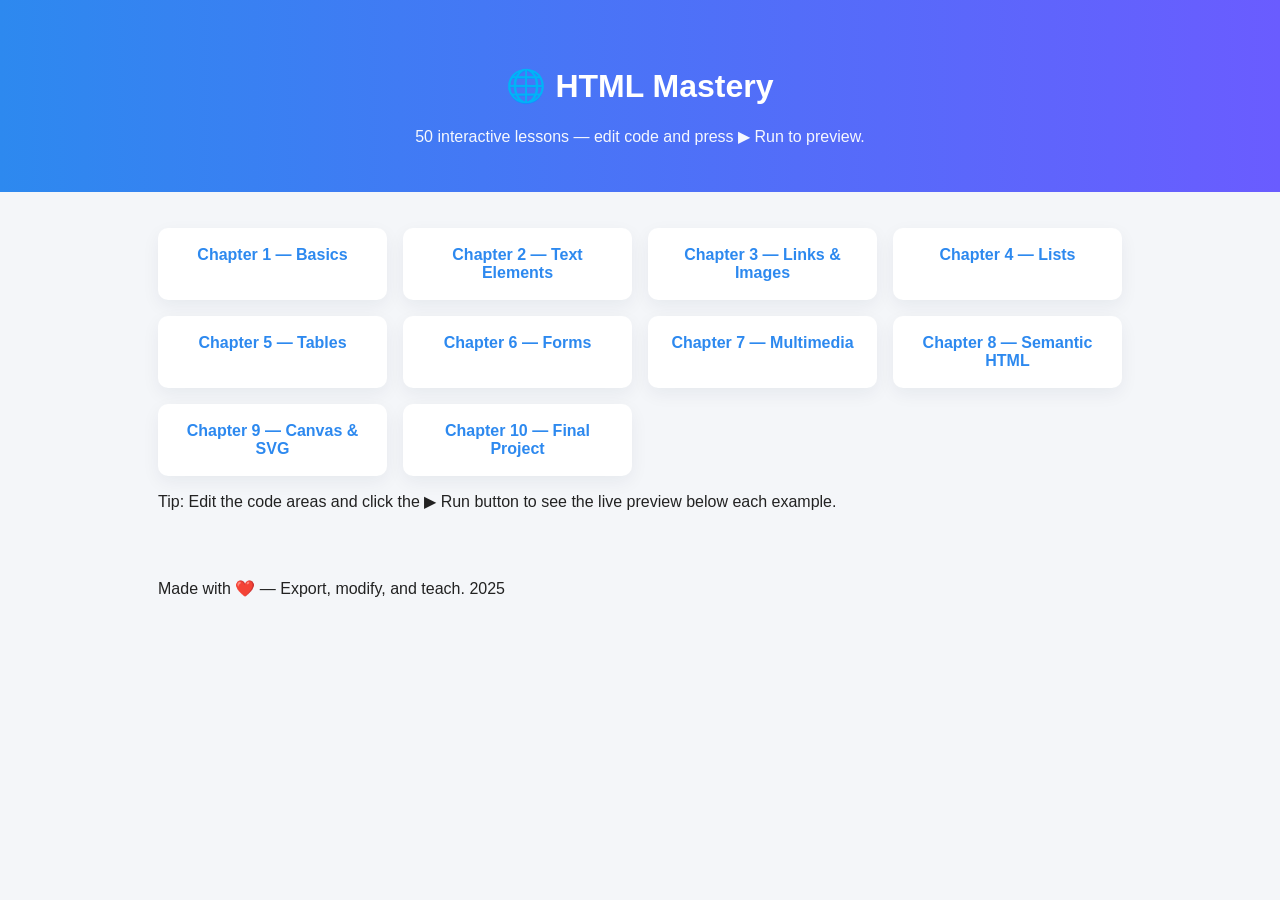
<file: index.html>
<!DOCTYPE html>
<html lang="en">
<head>
  <meta charset="utf-8" />
  <meta name="viewport" content="width=device-width,initial-scale=1" />
  <title>HTML Mastery - Home</title>
  <link rel="stylesheet" href="style.css" />
</head>
<body>
  <header class="site-header">
    <div class="container">
      <h1>🌐 HTML Mastery</h1>
      <p>50 interactive lessons — edit code and press ▶ Run to preview.</p>
    </div>
  </header>

  <main class="container">
    <section class="chapter-grid">
      <a class="chapter-card" href="page1.html">Chapter 1 — Basics</a>
      <a class="chapter-card" href="page2.html">Chapter 2 — Text Elements</a>
      <a class="chapter-card" href="page3.html">Chapter 3 — Links & Images</a>
      <a class="chapter-card" href="page4.html">Chapter 4 — Lists</a>
      <a class="chapter-card" href="page5.html">Chapter 5 — Tables</a>
      <a class="chapter-card" href="page6.html">Chapter 6 — Forms</a>
      <a class="chapter-card" href="page7.html">Chapter 7 — Multimedia</a>
      <a class="chapter-card" href="page8.html">Chapter 8 — Semantic HTML</a>
      <a class="chapter-card" href="page9.html">Chapter 9 — Canvas & SVG</a>
      <a class="chapter-card" href="page10.html">Chapter 10 — Final Project</a>
    </section>

    <section class="note">
      <p>Tip: Edit the code areas and click the ▶ Run button to see the live preview below each example.</p>
    </section>
  </main>

  <footer class="site-footer">
    <div class="container">
      <p>Made with ❤️ — Export, modify, and teach. 2025</p>
    </div>
  </footer>
</body>
</html>
</file>
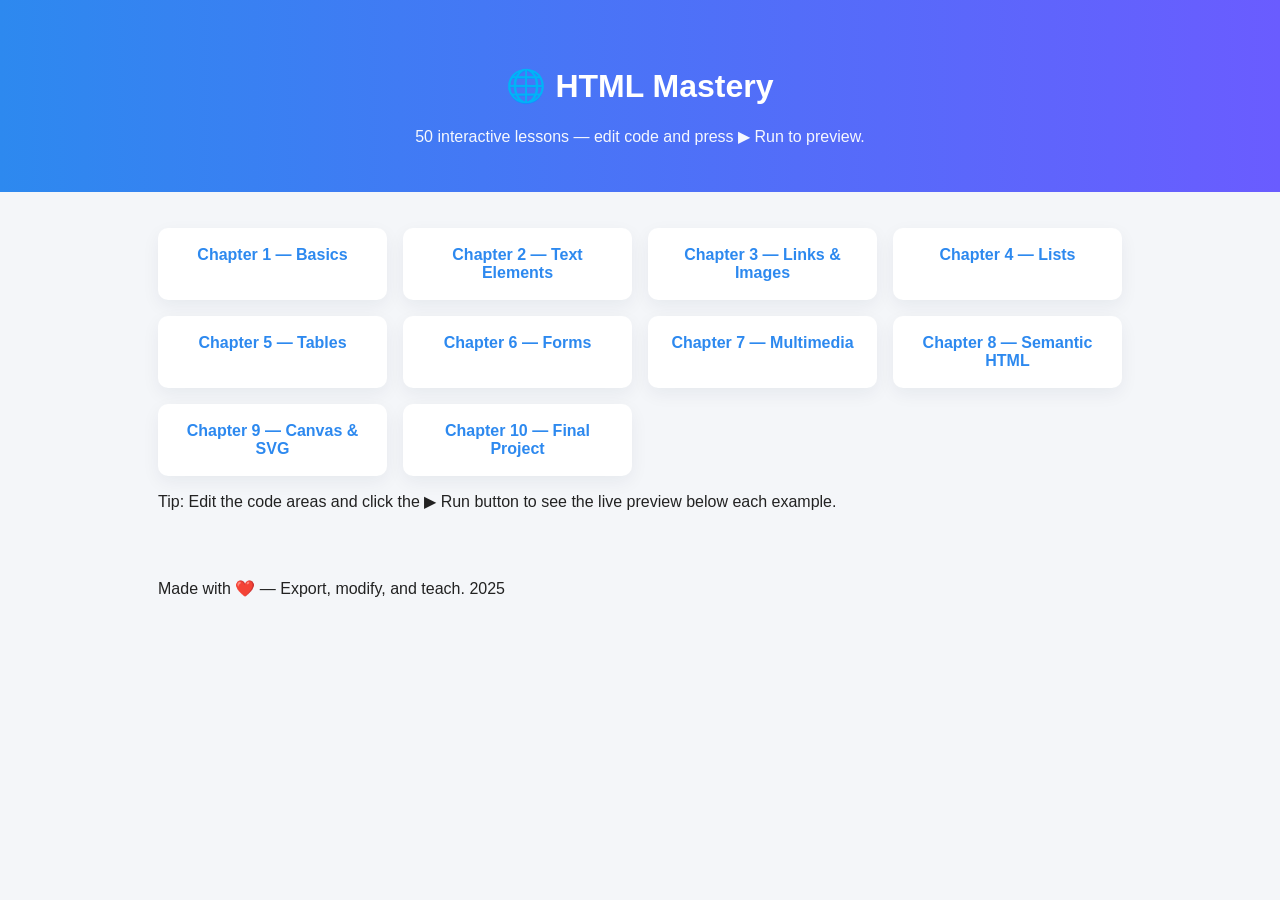
<file: index (4).html>
<!DOCTYPE html>
<html lang="en">
<head>
  <meta charset="utf-8" />
  <meta name="viewport" content="width=device-width,initial-scale=1" />
  <title>HTML Mastery - Home</title>
  <link rel="stylesheet" href="style.css" />
</head>
<body>
  <header class="site-header">
    <div class="container">
      <h1>🌐 HTML Mastery</h1>
      <p>50 interactive lessons — edit code and press ▶ Run to preview.</p>
    </div>
  </header>

  <main class="container">
    <section class="chapter-grid">
      <a class="chapter-card" href="page1.html">Chapter 1 — Basics</a>
      <a class="chapter-card" href="page2.html">Chapter 2 — Text Elements</a>
      <a class="chapter-card" href="page3.html">Chapter 3 — Links & Images</a>
      <a class="chapter-card" href="page4.html">Chapter 4 — Lists</a>
      <a class="chapter-card" href="page5.html">Chapter 5 — Tables</a>
      <a class="chapter-card" href="page6.html">Chapter 6 — Forms</a>
      <a class="chapter-card" href="page7.html">Chapter 7 — Multimedia</a>
      <a class="chapter-card" href="page8.html">Chapter 8 — Semantic HTML</a>
      <a class="chapter-card" href="page9.html">Chapter 9 — Canvas & SVG</a>
      <a class="chapter-card" href="page10.html">Chapter 10 — Final Project</a>
    </section>

    <section class="note">
      <p>Tip: Edit the code areas and click the ▶ Run button to see the live preview below each example.</p>
    </section>
  </main>

  <footer class="site-footer">
    <div class="container">
      <p>Made with ❤️ — Export, modify, and teach. 2025</p>
    </div>
  </footer>
</body>
</html>
</file>
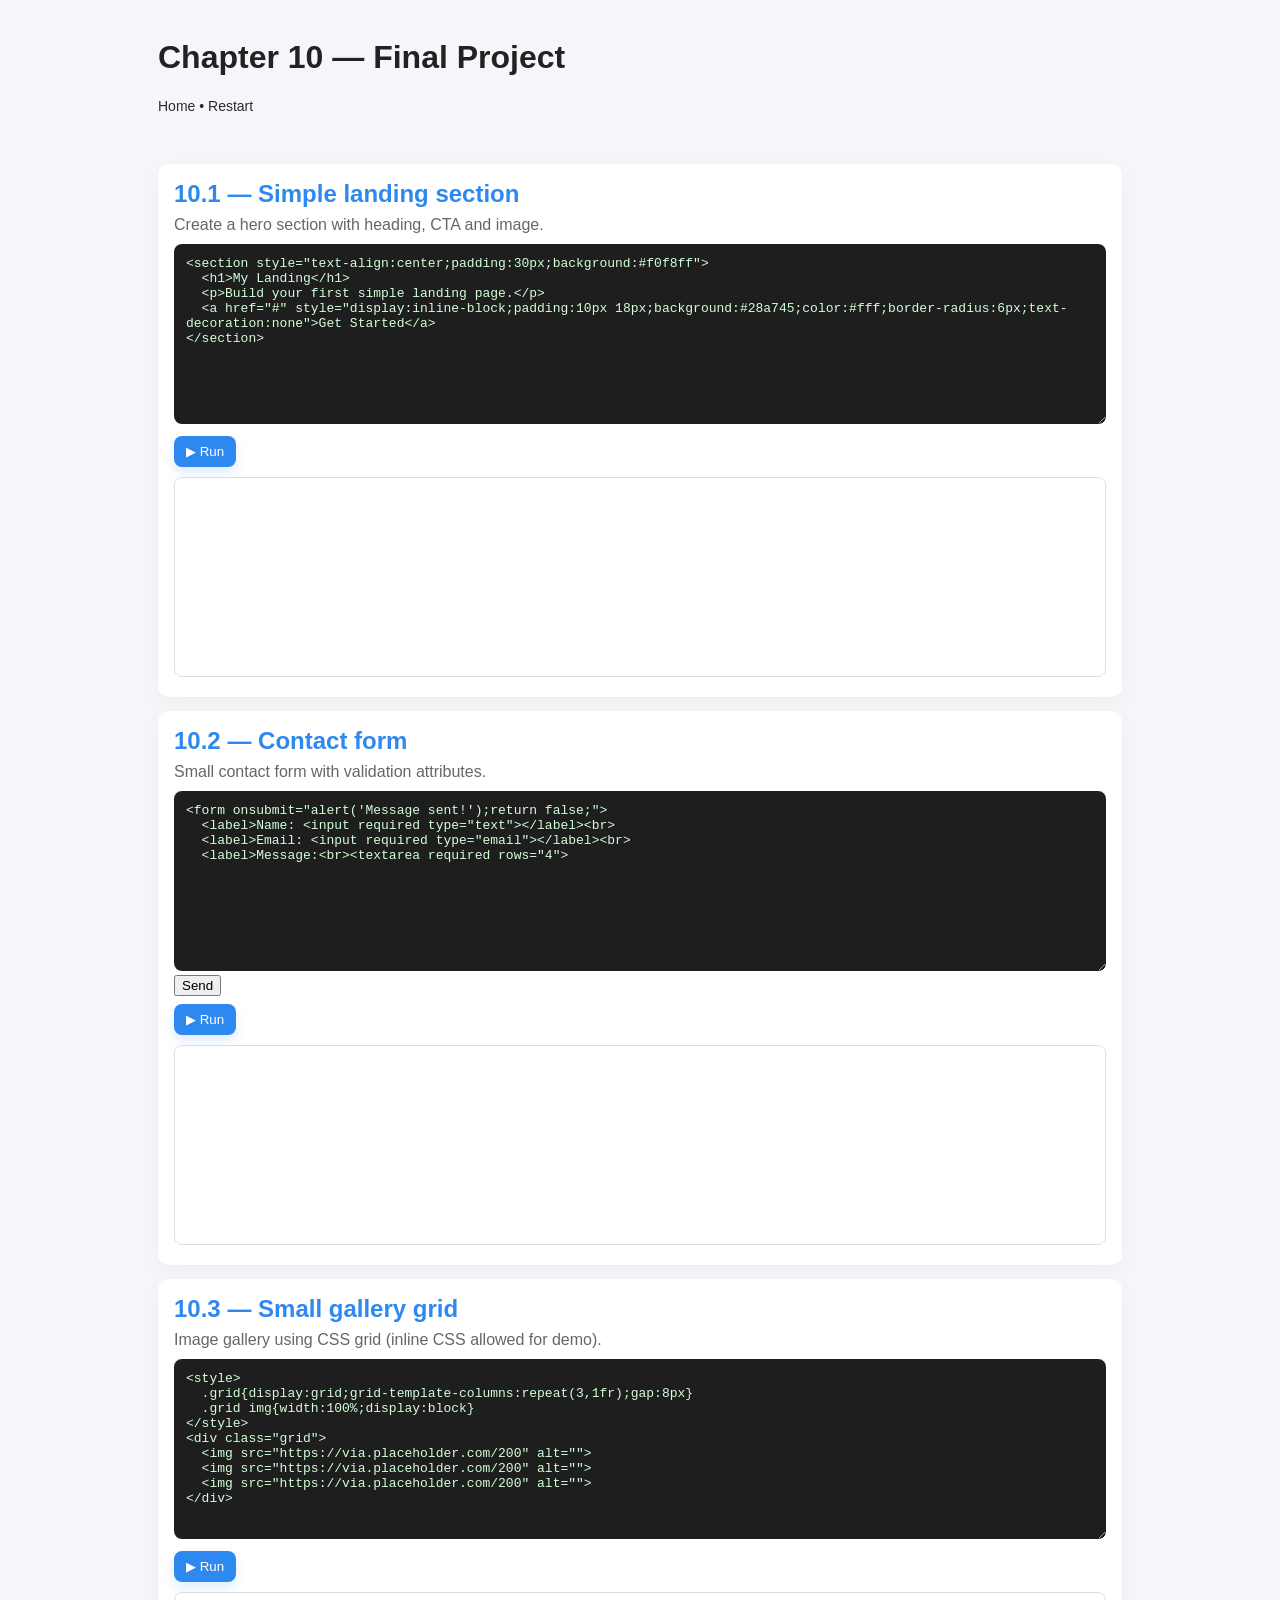
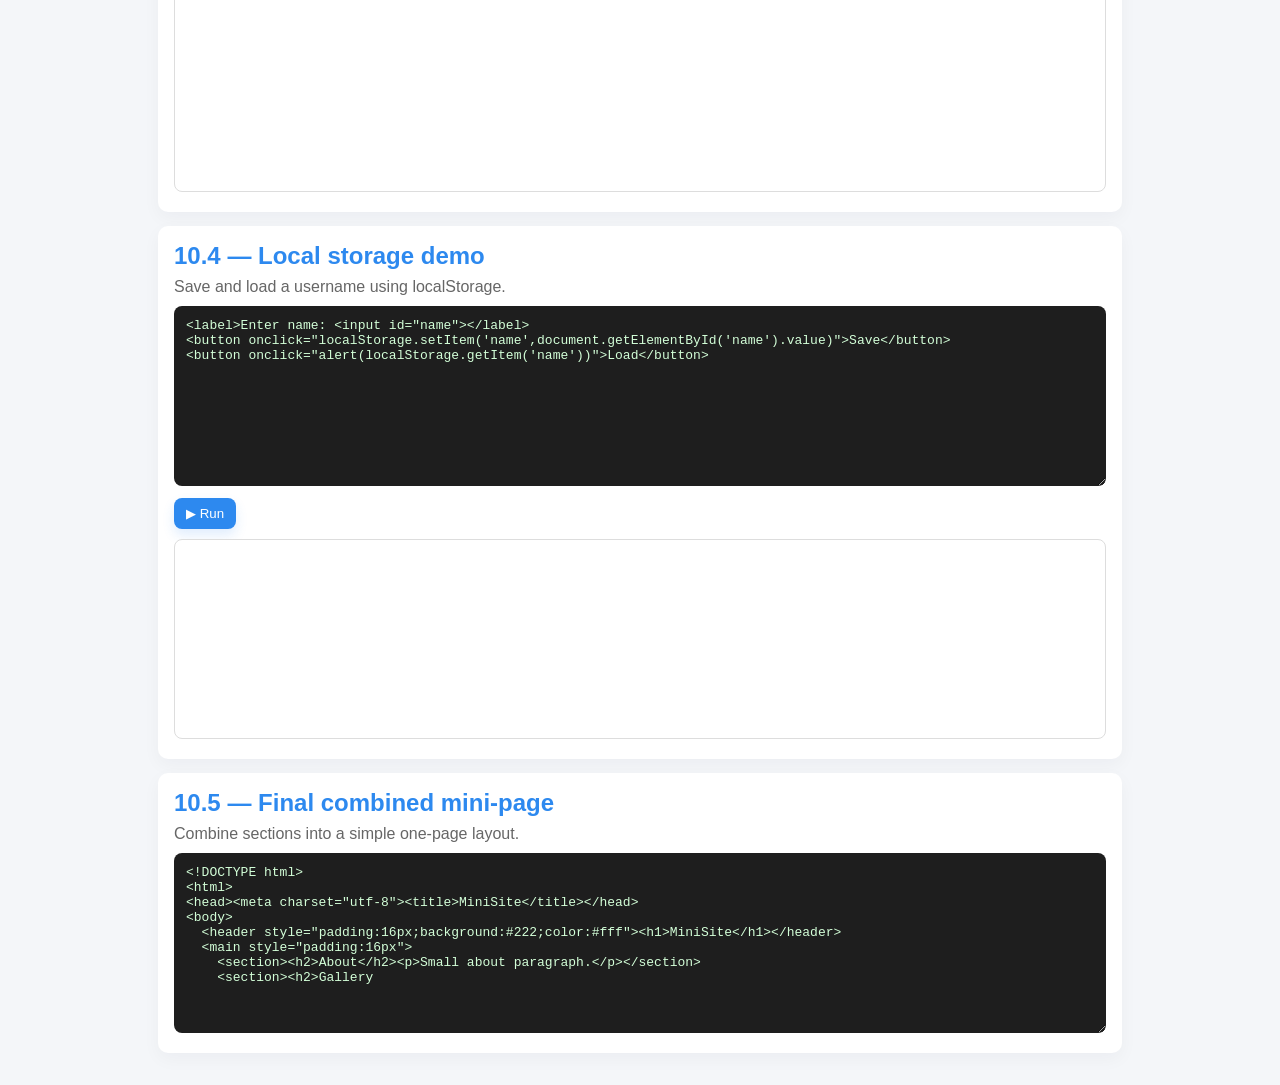
<file: page10.html>
<!DOCTYPE html>
<html lang="en">
<head>
  <meta charset="utf-8" />
  <meta name="viewport" content="width=device-width,initial-scale=1" />
  <title>Chapter 10 - Final Project</title>
  <link rel="stylesheet" href="style.css" />
</head>
<body>
  <header class="chapter-header">
    <div class="container">
      <h1>Chapter 10 — Final Project</h1>
      <nav class="mini-nav"><a href="index.html">Home</a> • <a href="page1.html">Restart</a></nav>
    </div>
  </header>

  <main class="container">
    <!-- 10.1 -->
    <section class="lesson">
      <h2>10.1 — Simple landing section</h2>
      <p>Create a hero section with heading, CTA and image.</p>
      <div class="code-box">
        <textarea class="code-input" spellcheck="false">
<section style="text-align:center;padding:30px;background:#f0f8ff">
  <h1>My Landing</h1>
  <p>Build your first simple landing page.</p>
  <a href="#" style="display:inline-block;padding:10px 18px;background:#28a745;color:#fff;border-radius:6px;text-decoration:none">Get Started</a>
</section>
        </textarea>
        <div class="controls"><button class="run-btn" onclick="runCode(this)">▶ Run</button></div>
        <iframe class="output"></iframe>
      </div>
    </section>

    <!-- 10.2 -->
    <section class="lesson">
      <h2>10.2 — Contact form</h2>
      <p>Small contact form with validation attributes.</p>
      <div class="code-box">
        <textarea class="code-input" spellcheck="false">
<form onsubmit="alert('Message sent!');return false;">
  <label>Name: <input required type="text"></label><br>
  <label>Email: <input required type="email"></label><br>
  <label>Message:<br><textarea required rows="4"></textarea></label><br>
  <button type="submit">Send</button>
</form>
        </textarea>
        <div class="controls"><button class="run-btn" onclick="runCode(this)">▶ Run</button></div>
        <iframe class="output"></iframe>
      </div>
    </section>

    <!-- 10.3 -->
    <section class="lesson">
      <h2>10.3 — Small gallery grid</h2>
      <p>Image gallery using CSS grid (inline CSS allowed for demo).</p>
      <div class="code-box">
        <textarea class="code-input" spellcheck="false">
<style>
  .grid{display:grid;grid-template-columns:repeat(3,1fr);gap:8px}
  .grid img{width:100%;display:block}
</style>
<div class="grid">
  <img src="https://via.placeholder.com/200" alt="">
  <img src="https://via.placeholder.com/200" alt="">
  <img src="https://via.placeholder.com/200" alt="">
</div>
        </textarea>
        <div class="controls"><button class="run-btn" onclick="runCode(this)">▶ Run</button></div>
        <iframe class="output"></iframe>
      </div>
    </section>

    <!-- 10.4 -->
    <section class="lesson">
      <h2>10.4 — Local storage demo</h2>
      <p>Save and load a username using localStorage.</p>
      <div class="code-box">
        <textarea class="code-input" spellcheck="false">
<label>Enter name: <input id="name"></label>
<button onclick="localStorage.setItem('name',document.getElementById('name').value)">Save</button>
<button onclick="alert(localStorage.getItem('name'))">Load</button>
        </textarea>
        <div class="controls"><button class="run-btn" onclick="runCode(this)">▶ Run</button></div>
        <iframe class="output"></iframe>
      </div>
    </section>

    <!-- 10.5 -->
    <section class="lesson">
      <h2>10.5 — Final combined mini-page</h2>
      <p>Combine sections into a simple one-page layout.</p>
      <div class="code-box">
        <textarea class="code-input" spellcheck="false">
<!DOCTYPE html>
<html>
<head><meta charset="utf-8"><title>MiniSite</title></head>
<body>
  <header style="padding:16px;background:#222;color:#fff"><h1>MiniSite</h1></header>
  <main style="padding:16px">
    <section><h2>About</h2><p>Small about paragraph.</p></section>
    <section><h2>Gallery
</file>
<file: style.css>
/* Shared layout & styles */
:root{
  --accent:#2d89ef;
  --bg:#f4f6f9;
  --card:#fff;
  --code-bg:#1e1e1e;
  --muted:#666;
}
*{box-sizing:border-box}
body{
  font-family: "Segoe UI", Roboto, Arial, sans-serif;
  margin:0;
  background:var(--bg);
  color:#222;
  -webkit-font-smoothing:antialiased;
}
.container{max-width:1000px;margin:0 auto;padding:18px}
.site-header{background:linear-gradient(90deg,var(--accent),#6a5cff);color:white;padding:28px 0;text-align:center}
.site-header p{margin:6px 0 0;opacity:.95}
.chapter-grid{display:grid;grid-template-columns:repeat(auto-fit,minmax(220px,1fr));gap:16px;margin-top:18px}
.chapter-card{display:block;background:var(--card);padding:18px;border-radius:10px;text-align:center;text-decoration:none;color:var(--accent);box-shadow:0 6px 18px rgba(20,30,60,.06);font-weight:600}
.chapter-card:hover{transform:translateY(-6px);transition:all .18s}
.lesson{background:var(--card);padding:16px;border-radius:10px;margin:14px 0;box-shadow:0 6px 18px rgba(20,30,60,.04)}
.lesson h2{margin:0 0 8px;color:var(--accent)}
.mini-nav{margin-top:6px;font-size:14px}
.mini-nav a{color:inherit;text-decoration:none;opacity:.95}
.code-box{margin-top:10px;background:transparent}
.code-input{width:100%;height:180px;padding:12px;border-radius:8px;background:var(--code-bg);color:#d3ffd8;border:none;font-family:Consolas,monaco,monospace;font-size:13px;resize:vertical}
.controls{margin-top:8px}
.run-btn{background:var(--accent);color:white;border:none;padding:8px 12px;border-radius:8px;cursor:pointer;box-shadow:0 6px 12px rgba(45,137,239,.15)}
.run-btn:hover{transform:translateY(-2px)}
.output{width:100%;height:200px;border-radius:8px;border:1px solid #ddd;margin-top:10px;background:#fff}
.nav-links{display:flex;justify-content:space-between;padding:12px 0}
.small-footer{margin-top:18px;padding:10px 0;text-align:center;color:var(--muted)}
footer a{color:var(--accent);text-decoration:none}
.lesson p{margin:6px 0 10px;color:var(--muted)}
pre{white-space:pre-wrap;word-break:break-word}
@media (max-width:600px){
  .code-input{height:160px}
  .output{height:160px}
}
</file>
